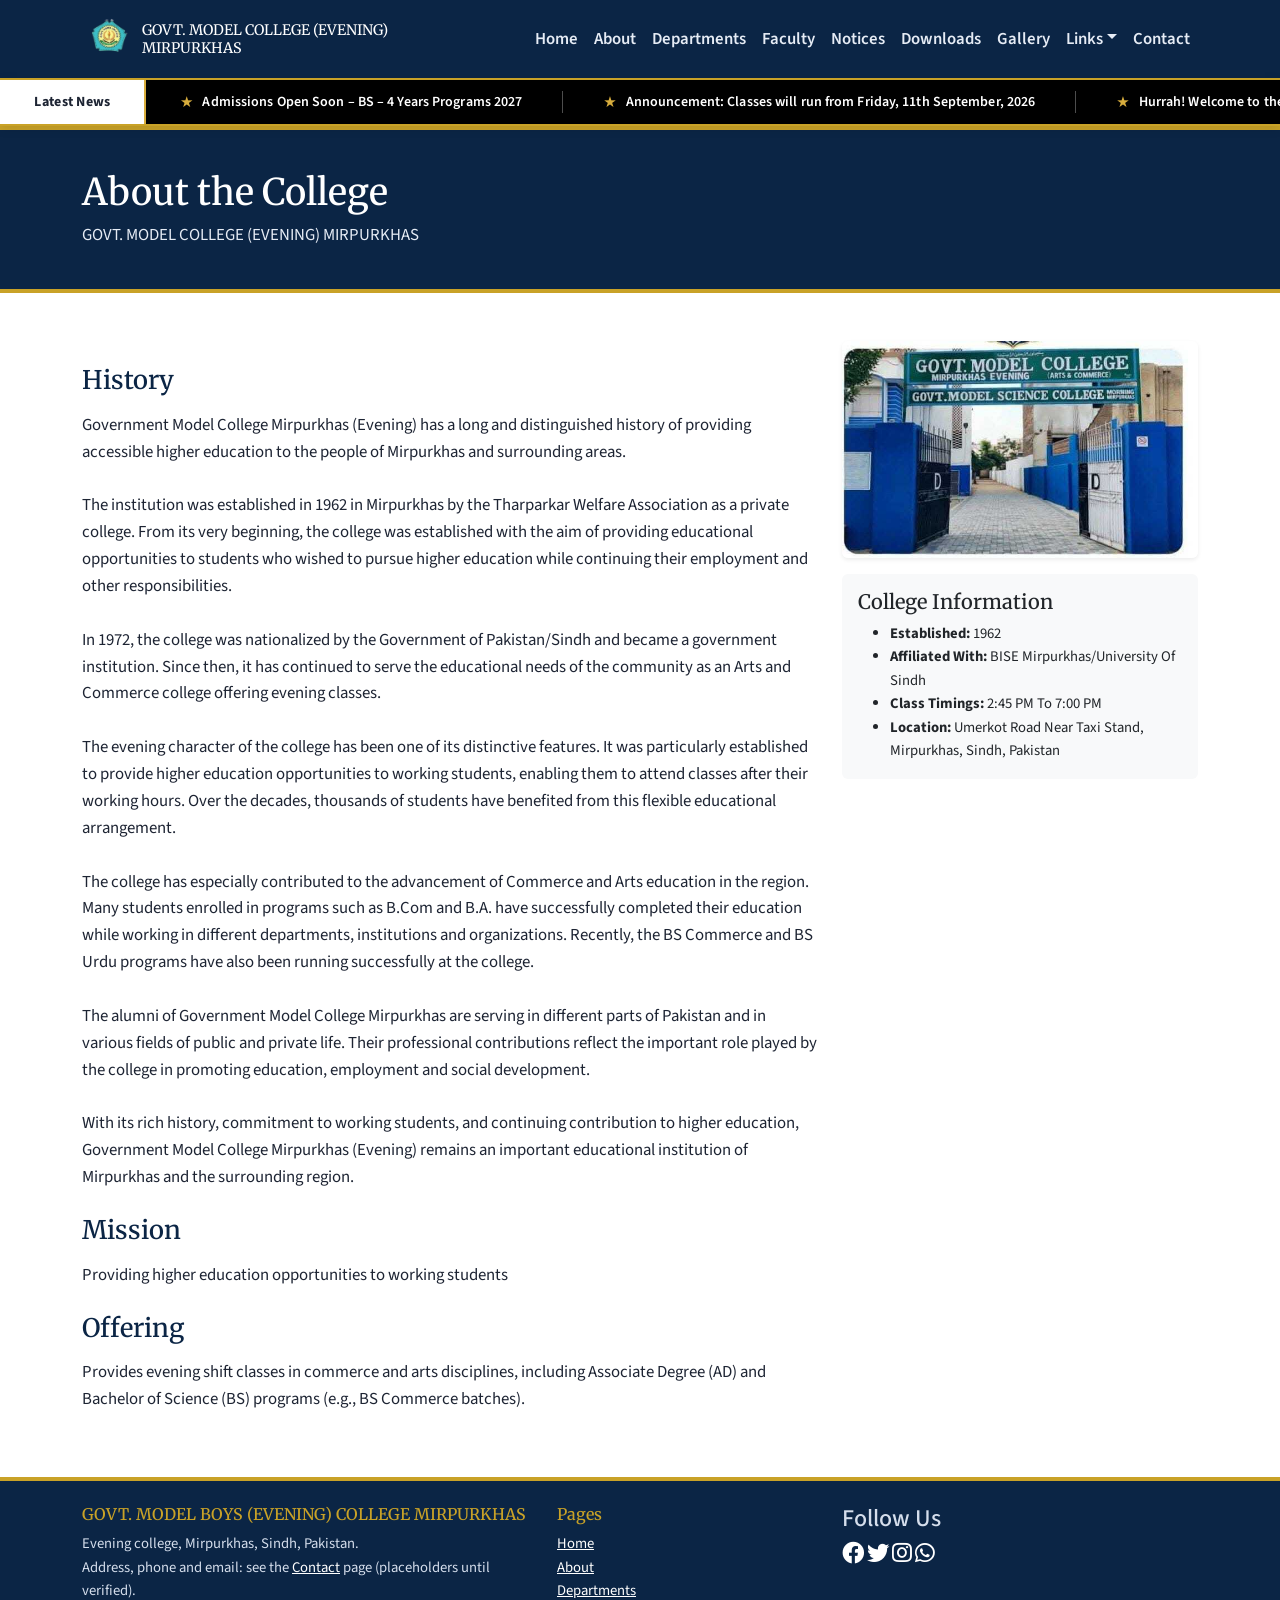
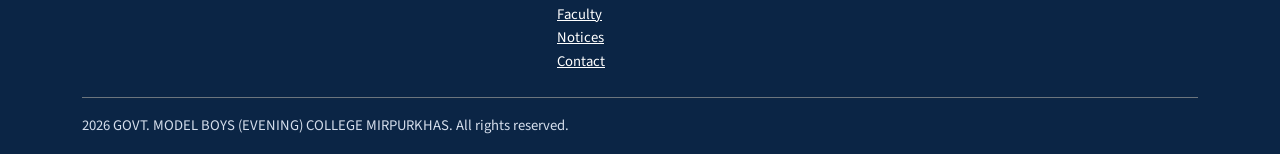
<file: about.html>
<!DOCTYPE html>
<html lang="en">
<head>
<meta charset="utf-8">
<meta name="viewport" content="width=device-width, initial-scale=1">
<title>Home | GOVT. MODEL COLLEGE (EVENING) MIRPURKHAS</title>
<meta name="description" content="Official-style website of Govt. Model Boys (Evening) College Mirpurkhas: about, departments, faculty, notices and contact.">
<meta property="og:title" content="Home | GOVT. MODEL BOYS (EVENING) COLLEGE MIRPURKHAS"><meta property="og:description" content="Official-style website of Govt. Model Boys (Evening) College Mirpurkhas: about, departments, faculty, notices and contact."><meta property="og:type" content="website">
<link rel="icon" type="image/x-icon" href="img/logo.png">
<link rel="stylesheet" href="https://cdnjs.cloudflare.com/ajax/libs/font-awesome/5.15.1/css/all.min.css">
<link href="https://cdn.jsdelivr.net/npm/bootstrap@5.3.3/dist/css/bootstrap.min.css" rel="stylesheet">
<link href="https://cdn.jsdelivr.net/npm/bootstrap-icons@1.11.3/font/bootstrap-icons.min.css" rel="stylesheet">
<link href="https://fonts.googleapis.com/css2?family=Merriweather:wght@700&family=Source+Sans+3:wght@400;600&display=swap" rel="stylesheet">
<link href="css/style.css" rel="stylesheet">
</head>

<body>
    <a class="skip-link" href="#main">Skip to main content</a>

    
<section class="site-nav">
    <nav class="navbar navbar-expand-lg " aria-label="Main navigation">
        <div class="container">
            <a class="navbar-brand d-flex align-items-center gap-2" href="index.html"><img src="img/logo.png" alt="College logo placeholder" width="52" height="52">
                <span class="brand-name">GOVT. MODEL COLLEGE (EVENING) MIRPURKHAS</span>
            </a>
            <button class="navbar-toggler" type="button" data-bs-toggle="collapse" data-bs-target="#menu" aria-controls="menu" aria-expanded="false" aria-label="Toggle navigation">
                <span class="navbar-toggler-icon"></span>
            </button>
            <div class="collapse navbar-collapse" id="menu">
                <ul class="navbar-nav ms-auto">
                    <li class="nav-item"><a class="nav-link" href="index.html">Home</a></li>
                    <li class="nav-item"><a class="nav-link" href="about.html">About</a></li>
                    <li class="nav-item"><a class="nav-link" href="departments.html">Departments</a></li>
                    <li class="nav-item"><a class="nav-link" href="faculty.html">Faculty</a></li>
                    <li class="nav-item"><a class="nav-link" href="notices.html">Notices</a></li>
                    <li class="nav-item dropdown"><a class="nav-link" href="Downloads.html">Downloads</a></li>
                    <li class="nav-item"><a class="nav-link" href="Gallery.html">Gallery</a></li>
                    <li class="nav-item dropdown">
                        <a class="nav-link dropdown-toggle" href="#" id="linksMenu" role="button"
                            data-bs-toggle="dropdown" aria-expanded="false">Links</a>

                        <ul class="dropdown-menu" aria-labelledby="linksMenu">
                            <li><a class="dropdown-item" href="https://usindh.edu.pk/" target="_blank" rel="noopener noreferrer">University Of sindh</a></li>
                            <li><a class="dropdown-item" href="https://bisempk.edu.pk/" target="_blank" rel="noopener noreferrer">BISE Mirpurkhas</a></li>
                            <li><a class="dropdown-item" href="https://ebooks.stbb.edu.pk/" target="_blank" rel="noopener noreferrer">Sindh textbooks Board</a></li>
                        </ul>
                    </li>
                    <li class="nav-item"><a class="nav-link" href="contact.html">Contact</a></li></ul>
            </div>
        </div>
    </nav>
    <div class="giaccs-ticker-bar">
    <!-- LEFT LABEL -->
    <div class="giaccs-ticker-label">
        Latest News
    </div>
    <!-- MOVING AREA -->
    <div class="giaccs-ticker-window">
        <div class="giaccs-ticker-track" id="giaccsTickerTrack">
            <div class="giaccs-ticker-item">
                <span class="giaccs-ticker-star">★</span>
                <a href="#" target="_blank" rel="noopener noreferrer">Admissions Open Soon – BS – 4 Years Programs 2027</a>
            </div>
            <span class="giaccs-ticker-separator"></span>

            <div class="giaccs-ticker-item">
                <span class="giaccs-ticker-star">★</span>
                <a href="#" target="_blank" rel="noopener noreferrer">Announcement: Classes will run from Friday, 11th September, 2026</a>
            </div>

            <span class="giaccs-ticker-separator"></span>
            <div class="giaccs-ticker-item">
                <span class="giaccs-ticker-star">★</span>
                <a href="#" target="_blank" rel="noopener noreferrer">Hurrah! Welcome to the Official Website of Govt Model Arts &amp; Commerce College, Mirpurkhas Sindh</a>
            </div>

            <span class="giaccs-ticker-separator"></span>
            <div class="giaccs-ticker-old-posts">
                <span class="old-star">★</span>
                <a href="#" target="_blank" rel="noopener noreferrer">Missed Old Post..! Please Click Here</a>
            </div>
            </div>
        </div>
    </div>
</section>
    
    <!-- Main Content -->
    <main id="main">

        <!-- Page Hero Section -->
        <section class="page-hero">
            <div class="container">
                <h1>About the College</h1>
                <p class="mb-0">
                    GOVT. MODEL COLLEGE (EVENING) MIRPURKHAS
                </p>
            </div>
        </section>

        <!-- About Section -->
        <section class="section">
            <div class="container">
                <div class="row g-4">

                    <!-- College Information -->
                    <div class="col-lg-8">

                        <!-- Overview -->
                        <!-- <section>
                            <h2>Overview</h2>
                            <p>
                                Govt. Model Boys (Evening) College Mirpurkhas
                                is an educational institution located in
                                Mirpurkhas, Sindh, Pakistan. The college aims
                                to provide students with an environment that
                                supports learning, academic development and
                                personal growth.
                            </p>
                        </section>
 -->
                        <!-- Mission -->
                        <section class="mt-4">
                            <h2>History</h2>
                            <p>
                                Government Model College Mirpurkhas (Evening) has a long and distinguished history of providing accessible higher education to the people of Mirpurkhas and surrounding areas.
<br><br>
The institution was established in 1962 in Mirpurkhas by the Tharparkar Welfare Association as a private college. From its very beginning, the college was established with the aim of providing educational opportunities to students who wished to pursue higher education while continuing their employment and other responsibilities.
<br><br>
In 1972, the college was nationalized by the Government of Pakistan/Sindh and became a government institution. Since then, it has continued to serve the educational needs of the community as an Arts and Commerce college offering evening classes.
<br><br>
The evening character of the college has been one of its distinctive features. It was particularly established to provide higher education opportunities to working students, enabling them to attend classes after their working hours. Over the decades, thousands of students have benefited from this flexible educational arrangement.
<br><br>
The college has especially contributed to the advancement of Commerce and Arts education in the region. Many students enrolled in programs such as B.Com and B.A. have successfully completed their education while working in different departments, institutions and organizations. Recently, the BS Commerce and BS Urdu programs have also been running successfully at the college.
<br><br>
The alumni of Government Model College Mirpurkhas are serving in different parts of Pakistan and in various fields of public and private life. Their professional contributions reflect the important role played by the college in promoting education, employment and social development.
<br><br>
With its rich history, commitment to working students, and continuing contribution to higher education, Government Model College Mirpurkhas (Evening) remains an important educational institution of Mirpurkhas and the surrounding region.

                            </p>
                        </section>

                        <!-- Mission -->
                         <section class="mt-4">
                            <h2>Mission</h2>
                            <p>
                            Providing higher education opportunities to working students
                            </p>
                        </section>

                        <!-- Offering -->
                        <section class="mt-4">
                            <h2>Offering</h2>
                            <p>
                                Provides evening shift classes in commerce and arts disciplines, including Associate Degree (AD) and Bachelor of Science (BS) programs (e.g., BS Commerce batches).
                            </p>
                        </section>

                    </div>

                    <!-- Sidebar -->
                    <div class="col-lg-4">

                        <!-- Campus Image -->
                        <img
                            class="img-fluid rounded shadow-sm mb-3"
                            src="img/home.jpg"
                            alt="College campus"
                            width="640"
                            height="420"
                        >

                        <!-- College Key Facts -->
                        <div class="card border-0 bg-light">
                            <div class="card-body">

                                <h3 class="h5">College Information</h3>

                                <ul class="small mb-0">
                                    <li>
                                        <strong>Established:</strong>
                                        1962
                                    </li>

                                    <li>
                                        <strong>Affiliated With:</strong>
                                        BISE Mirpurkhas/University Of Sindh
                                    </li>

                                    <li>
                                        <strong>Class Timings:</strong>
                                        2:45 PM To 7:00 PM
                                    </li>

                                    <li>
                                        <strong>Location:</strong>
                                        Umerkot Road Near Taxi Stand, Mirpurkhas, Sindh, Pakistan
                                    </li>
                                </ul>

                            </div>
                        </div>

                    </div>
                </div>
            </div>
        </section>

    </main>

<footer class="site-footer">
    <div class="container">
        <div class="row g-4 py-4">
            <div class="col-md-5">
                <h2 class="h6 text-gold">GOVT. MODEL BOYS (EVENING) COLLEGE MIRPURKHAS</h2>
                <p class="small mb-0">Evening college, Mirpurkhas, Sindh, Pakistan.<br>Address, phone and email: see the <a href="contact.html">Contact</a> page (placeholders until verified).</p>
            </div>


<div class="col-6 col-md-3">
    <h2 class="h6 text-gold">Pages</h2>
    <ul class="list-unstyled small mb-0">
        <li><a href="index.html">Home</a></li>
        <li><a href="about.html">About</a></li>
        <li><a href="departments.html">Departments</a></li>
    <li><a href="faculty.html">Faculty</a></li>
    <li><a href="notices.html">Notices</a></li><li><a href="contact.html">Contact</a></li>

    </ul>
</div>

<div class="col-6 col-md-4">
    <div class="col-md-4 col-sm-12" id="social">
                <h4>Follow Us</h4>
                <a href="https://www.facebook.com/"><i class="fab fa-facebook fa-lg"></i></a>
                <a href="https://www.twitter.com/"><i class="fab fa-twitter fa-lg"></i></a>
                <a href="https://www.instagram.com/"><i class="fab fa-instagram fa-lg"></i></a>
                <a href="https://www.whatsapp.com/"><i class="fab fa-whatsapp fa-lg"></i></a>
            </div>
    </div>
</div>

<div class="border-top border-secondary py-3 small">
    <span id="year">2026</span> GOVT. MODEL BOYS (EVENING) COLLEGE MIRPURKHAS. All rights reserved.
</div>
</div>
</footer>

    <!-- Bootstrap JavaScript -->
    <script src="https://cdn.jsdelivr.net/npm/bootstrap@5.3.3/dist/js/bootstrap.bundle.min.js"></script>

    <!-- Custom JavaScript -->
    <script src="js/script.js"></script>

</body>
</html>
</file>
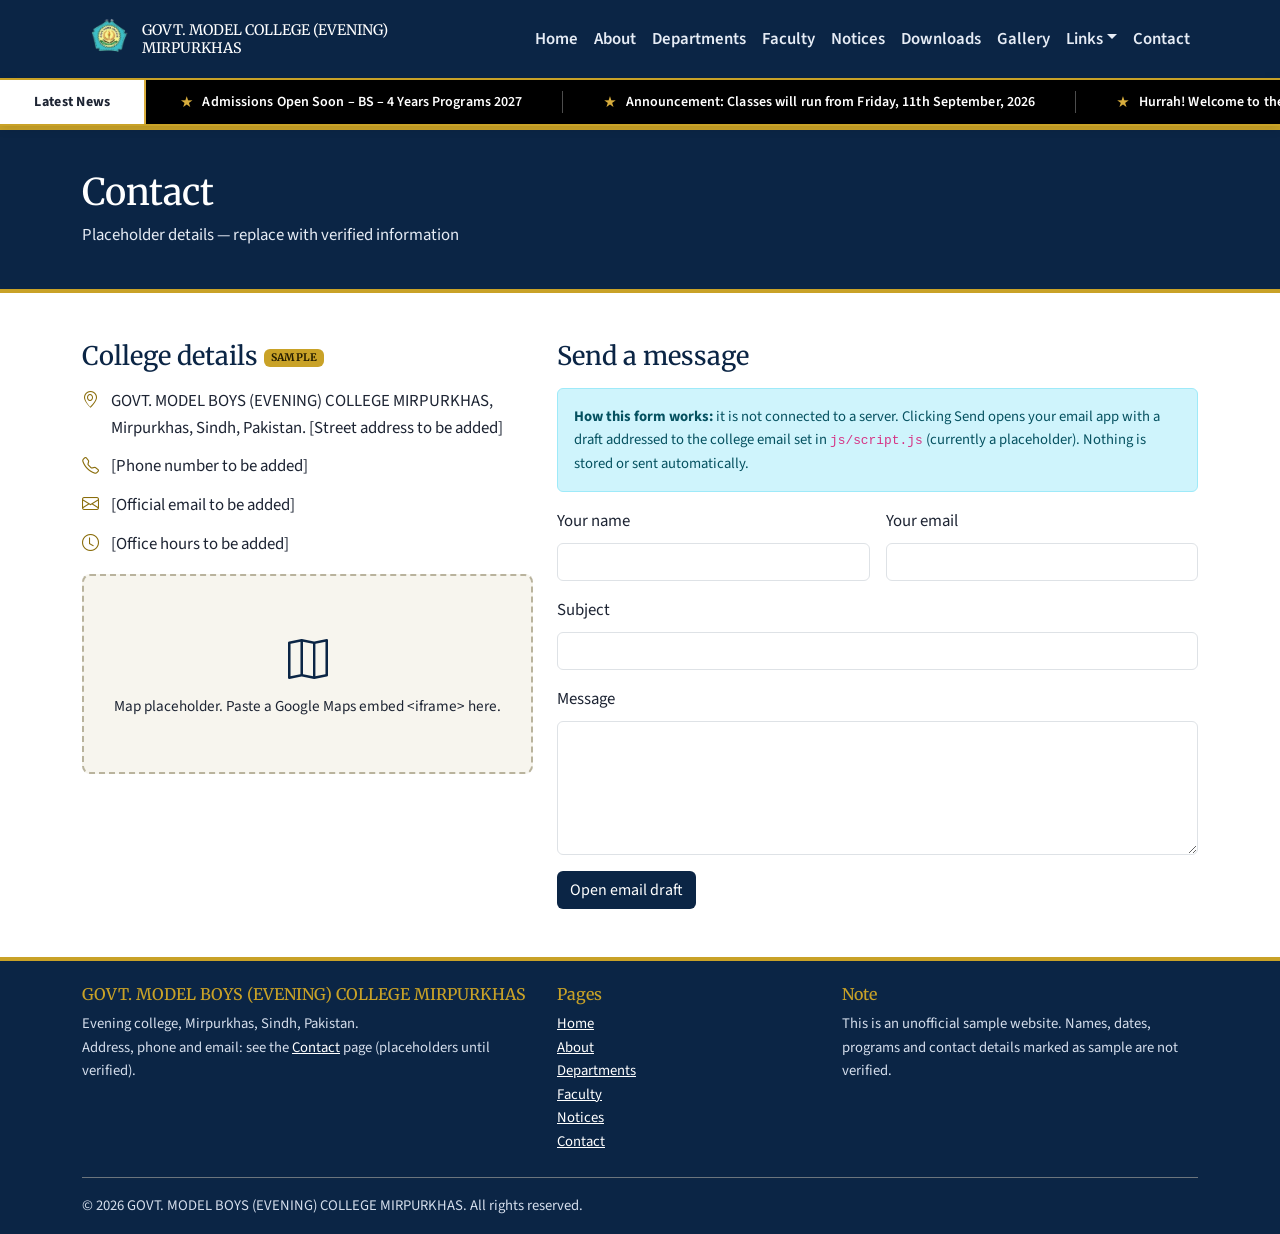
<file: contact.html>
<!DOCTYPE html>
<html lang="en">
<head>
<meta charset="utf-8">
<meta name="viewport" content="width=device-width, initial-scale=1">
<title>Home | GOVT. MODEL COLLEGE (EVENING) MIRPURKHAS</title>
<meta name="description" content="Official-style website of Govt. Model Boys (Evening) College Mirpurkhas: about, departments, faculty, notices and contact.">
<meta property="og:title" content="Home | GOVT. MODEL BOYS (EVENING) COLLEGE MIRPURKHAS"><meta property="og:description" content="Official-style website of Govt. Model Boys (Evening) College Mirpurkhas: about, departments, faculty, notices and contact."><meta property="og:type" content="website">
<link rel="icon" type="image/x-icon" href="img/logo.png">
<link rel="stylesheet" href="https://cdnjs.cloudflare.com/ajax/libs/font-awesome/5.15.1/css/all.min.css">
<link href="https://cdn.jsdelivr.net/npm/bootstrap@5.3.3/dist/css/bootstrap.min.css" rel="stylesheet">
<link href="https://cdn.jsdelivr.net/npm/bootstrap-icons@1.11.3/font/bootstrap-icons.min.css" rel="stylesheet">
<link href="https://fonts.googleapis.com/css2?family=Merriweather:wght@700&family=Source+Sans+3:wght@400;600&display=swap" rel="stylesheet">
<link href="css/style.css" rel="stylesheet">
</head>

<body>
	<a class="skip-link" href="#main">Skip to main content</a>

	
<section class="site-nav">
	<nav class="navbar navbar-expand-lg " aria-label="Main navigation">
		<div class="container">
			<a class="navbar-brand d-flex align-items-center gap-2" href="index.html"><img src="img/logo.png" alt="College logo placeholder" width="52" height="52">
				<span class="brand-name">GOVT. MODEL COLLEGE (EVENING) MIRPURKHAS</span>
			</a>
			<button class="navbar-toggler" type="button" data-bs-toggle="collapse" data-bs-target="#menu" aria-controls="menu" aria-expanded="false" aria-label="Toggle navigation">
				<span class="navbar-toggler-icon"></span>
			</button>
			<div class="collapse navbar-collapse" id="menu">
				<ul class="navbar-nav ms-auto">
					<li class="nav-item"><a class="nav-link" href="index.html">Home</a></li>
					<li class="nav-item"><a class="nav-link" href="about.html">About</a></li>
					<li class="nav-item"><a class="nav-link" href="departments.html">Departments</a></li>
					<li class="nav-item"><a class="nav-link" href="faculty.html">Faculty</a></li>
					<li class="nav-item"><a class="nav-link" href="notices.html">Notices</a></li>
					<li class="nav-item dropdown"><a class="nav-link" href="Downloads.html">Downloads</a></li>
					<li class="nav-item"><a class="nav-link" href="Gallery.html">Gallery</a></li>
                    <li class="nav-item dropdown">
                        <a class="nav-link dropdown-toggle" href="#" id="linksMenu" role="button"
                            data-bs-toggle="dropdown" aria-expanded="false">Links</a>

                        <ul class="dropdown-menu" aria-labelledby="linksMenu">
                            <li><a class="dropdown-item" href="https://usindh.edu.pk/" target="_blank" rel="noopener noreferrer">University Of sindh</a></li>
                            <li><a class="dropdown-item" href="https://bisempk.edu.pk/" target="_blank" rel="noopener noreferrer">BISE Mirpurkhas</a></li>
                            <li><a class="dropdown-item" href="https://ebooks.stbb.edu.pk/" target="_blank" rel="noopener noreferrer">Sindh textbooks Board</a></li>
                        </ul>
                    </li>
					<li class="nav-item"><a class="nav-link" href="contact.html">Contact</a></li></ul>
			</div>
		</div>
	</nav>
	<div class="giaccs-ticker-bar">
    <!-- LEFT LABEL -->
    <div class="giaccs-ticker-label">
        Latest News
    </div>
    <!-- MOVING AREA -->
    <div class="giaccs-ticker-window">
        <div class="giaccs-ticker-track" id="giaccsTickerTrack">
        	<div class="giaccs-ticker-item">
        		<span class="giaccs-ticker-star">★</span>
        		<a href="#" target="_blank" rel="noopener noreferrer">Admissions Open Soon – BS – 4 Years Programs 2027</a>
        	</div>
        	<span class="giaccs-ticker-separator"></span>

        	<div class="giaccs-ticker-item">
        		<span class="giaccs-ticker-star">★</span>
        		<a href="#" target="_blank" rel="noopener noreferrer">Announcement: Classes will run from Friday, 11th September, 2026</a>
        	</div>

        	<span class="giaccs-ticker-separator"></span>
        	<div class="giaccs-ticker-item">
        		<span class="giaccs-ticker-star">★</span>
        		<a href="#" target="_blank" rel="noopener noreferrer">Hurrah! Welcome to the Official Website of Govt Model Arts &amp; Commerce College, Mirpurkhas Sindh</a>
        	</div>

        	<span class="giaccs-ticker-separator"></span>
        	<div class="giaccs-ticker-old-posts">
        		<span class="old-star">★</span>
        		<a href="#" target="_blank" rel="noopener noreferrer">Missed Old Post..! Please Click Here</a>
        	</div>
        	</div>
        </div>
	</div>
</section>
<main id="main">
<section class="page-hero"><div class="container"><h1>Contact</h1><p class="mb-0">Placeholder details &mdash; replace with verified information</p></div></section><section class="section"><div class="container"><div class="row g-4">
<div class="col-lg-5"><h2>College details <span class="badge badge-sample">SAMPLE</span></h2><ul class="list-unstyled contact-list">
<li><i class="bi bi-geo-alt"></i> GOVT. MODEL BOYS (EVENING) COLLEGE MIRPURKHAS, Mirpurkhas, Sindh, Pakistan. [Street address to be added]</li>
<li><i class="bi bi-telephone"></i> [Phone number to be added]</li>
<li><i class="bi bi-envelope"></i> [Official email to be added]</li>
<li><i class="bi bi-clock"></i> [Office hours to be added]</li></ul>
<div class="map-box" role="img" aria-label="Map placeholder"><i class="bi bi-map"></i><p class="mb-0">Map placeholder. Paste a Google Maps embed &lt;iframe&gt; here.</p></div></div>
<div class="col-lg-7"><h2>Send a message</h2>
<div class="alert alert-info small"><strong>How this form works:</strong> it is not connected to a server. Clicking Send opens your email app with a draft addressed to the college email set in <code>js/script.js</code> (currently a placeholder). Nothing is stored or sent automatically.</div>
<form id="contact-form" novalidate><div class="row g-3">
<div class="col-md-6"><label class="form-label" for="c-name">Your name</label><input class="form-control" id="c-name" required minlength="2"><div class="invalid-feedback">Enter your name (at least 2 characters).</div></div>
<div class="col-md-6"><label class="form-label" for="c-email">Your email</label><input type="email" class="form-control" id="c-email" required><div class="invalid-feedback">Enter a valid email address.</div></div>
<div class="col-12"><label class="form-label" for="c-subject">Subject</label><input class="form-control" id="c-subject" required><div class="invalid-feedback">Enter a subject.</div></div>
<div class="col-12"><label class="form-label" for="c-message">Message</label><textarea class="form-control" id="c-message" rows="5" required minlength="10"></textarea><div class="invalid-feedback">Enter a message (at least 10 characters).</div></div>
<div class="col-12"><button class="btn btn-navy" type="submit">Open email draft</button> <span id="form-status" class="ms-2 small" role="status"></span></div></div></form></div></div></div></section>
</main>
<footer class="site-footer"><div class="container"><div class="row g-4 py-4">
<div class="col-md-5"><h2 class="h6 text-gold">GOVT. MODEL BOYS (EVENING) COLLEGE MIRPURKHAS</h2><p class="small mb-0">Evening college, Mirpurkhas, Sindh, Pakistan.<br>Address, phone and email: see the <a href="contact.html">Contact</a> page (placeholders until verified).</p></div>
<div class="col-6 col-md-3"><h2 class="h6 text-gold">Pages</h2><ul class="list-unstyled small mb-0"><li><a href="index.html">Home</a></li><li><a href="about.html">About</a></li><li><a href="departments.html">Departments</a></li><li><a href="faculty.html">Faculty</a></li><li><a href="notices.html">Notices</a></li><li><a href="contact.html">Contact</a></li></ul></div>
<div class="col-6 col-md-4"><h2 class="h6 text-gold">Note</h2><p class="small mb-0">This is an unofficial sample website. Names, dates, programs and contact details marked as sample are not verified.</p></div></div>
<div class="border-top border-secondary py-3 small">&copy; <span id="year">2026</span> GOVT. MODEL BOYS (EVENING) COLLEGE MIRPURKHAS. All rights reserved.</div></div></footer>
<script src="https://cdn.jsdelivr.net/npm/bootstrap@5.3.3/dist/js/bootstrap.bundle.min.js"></script>
<script src="js/script.js"></script>
</body></html>
</file>
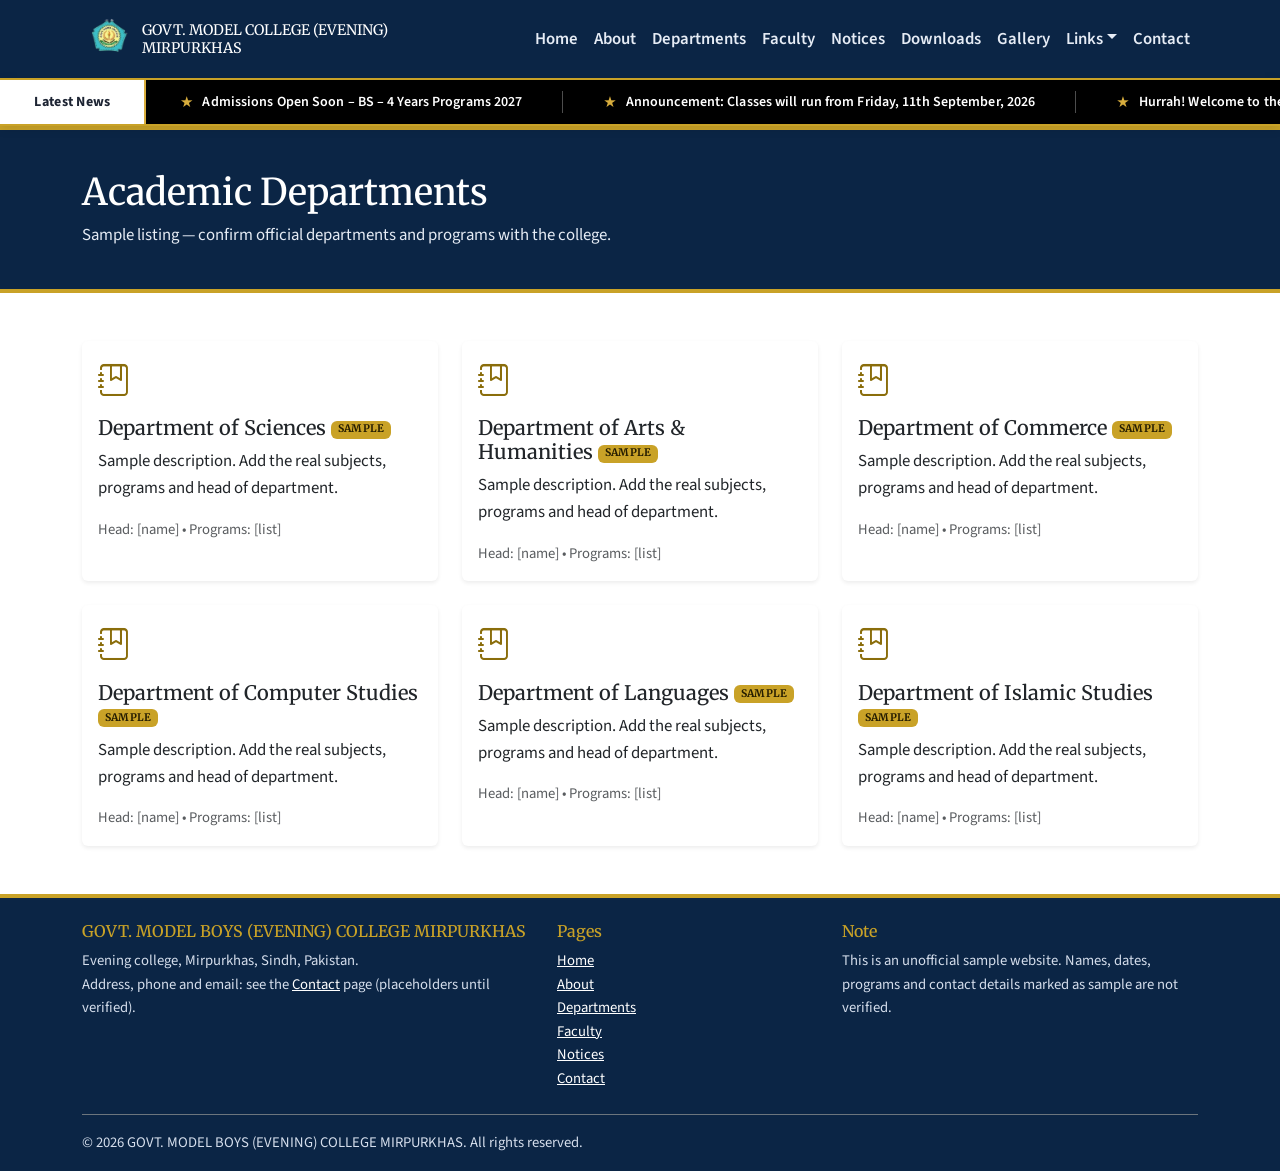
<file: departments.html>
<!DOCTYPE html>
<html lang="en">
<head>
	<meta charset="utf-8">
	<meta name="viewport" content="width=device-width, initial-scale=1">
	<title>Home | GOVT. MODEL COLLEGE (EVENING) MIRPURKHAS</title>
	<meta name="description" content="Official-style website of Govt. Model Boys (Evening) College Mirpurkhas: about, departments, faculty, notices and contact.">
	<meta property="og:title" content="Home | GOVT. MODEL BOYS (EVENING) COLLEGE MIRPURKHAS">
	<meta property="og:description" content="Official-style website of Govt. Model Boys (Evening) College Mirpurkhas: about, departments, faculty, notices and contact.">
	<meta property="og:type" content="website">
	<link rel="icon" type="image/x-icon" href="img/logo.png">
	<link rel="stylesheet" href="https://cdnjs.cloudflare.com/ajax/libs/font-awesome/5.15.1/css/all.min.css">
	<link href="https://cdn.jsdelivr.net/npm/bootstrap@5.3.3/dist/css/bootstrap.min.css" rel="stylesheet">
	<link href="https://cdn.jsdelivr.net/npm/bootstrap-icons@1.11.3/font/bootstrap-icons.min.css" rel="stylesheet">
	<link href="https://fonts.googleapis.com/css2?family=Merriweather:wght@700&amp;family=Source+Sans+3:wght@400;600&amp;display=swap" rel="stylesheet">
	<link href="css/style.css" rel="stylesheet">
</head>

<body>
	<a class="skip-link" href="#main">Skip to main content</a>

<section class="site-nav">
	<nav class="navbar navbar-expand-lg " aria-label="Main navigation">
		<div class="container">
			<a class="navbar-brand d-flex align-items-center gap-2" href="index.html"><img src="img/logo.png" alt="College logo placeholder" width="52" height="52">
				<span class="brand-name">GOVT. MODEL COLLEGE (EVENING) MIRPURKHAS</span>
			</a>
			<button class="navbar-toggler" type="button" data-bs-toggle="collapse" data-bs-target="#menu" aria-controls="menu" aria-expanded="false" aria-label="Toggle navigation">
				<span class="navbar-toggler-icon"></span>
			</button>
			<div class="collapse navbar-collapse" id="menu">
				<ul class="navbar-nav ms-auto">
					<li class="nav-item"><a class="nav-link" href="index.html">Home</a></li>
					<li class="nav-item"><a class="nav-link" href="about.html">About</a></li>
					<li class="nav-item"><a class="nav-link" href="departments.html">Departments</a></li>
					<li class="nav-item"><a class="nav-link" href="faculty.html">Faculty</a></li>
					<li class="nav-item"><a class="nav-link" href="notices.html">Notices</a></li>
					<li class="nav-item dropdown"><a class="nav-link" href="Downloads.html">Downloads</a></li>
					<li class="nav-item"><a class="nav-link" href="Gallery.html">Gallery</a></li>
                    <li class="nav-item dropdown">
                        <a class="nav-link dropdown-toggle" href="#" id="linksMenu" role="button"
                            data-bs-toggle="dropdown" aria-expanded="false">Links</a>

                        <ul class="dropdown-menu" aria-labelledby="linksMenu">
                            <li><a class="dropdown-item" href="https://usindh.edu.pk/" target="_blank" rel="noopener noreferrer">University Of sindh</a></li>
                            <li><a class="dropdown-item" href="https://bisempk.edu.pk/" target="_blank" rel="noopener noreferrer">BISE Mirpurkhas</a></li>
                            <li><a class="dropdown-item" href="https://ebooks.stbb.edu.pk/" target="_blank" rel="noopener noreferrer">Sindh textbooks Board</a></li>
                        </ul>
                    </li>
					<li class="nav-item"><a class="nav-link" href="contact.html">Contact</a></li></ul>
			</div>
		</div>
	</nav>
	<div class="giaccs-ticker-bar">
    <!-- LEFT LABEL -->
    <div class="giaccs-ticker-label">
        Latest News
    </div>
    <!-- MOVING AREA -->
    <div class="giaccs-ticker-window">
        <div class="giaccs-ticker-track" id="giaccsTickerTrack">
        	<div class="giaccs-ticker-item">
        		<span class="giaccs-ticker-star">★</span>
        		<a href="#" target="_blank" rel="noopener noreferrer">Admissions Open Soon – BS – 4 Years Programs 2027</a>
        	</div>
        	<span class="giaccs-ticker-separator"></span>

        	<div class="giaccs-ticker-item">
        		<span class="giaccs-ticker-star">★</span>
        		<a href="#" target="_blank" rel="noopener noreferrer">Announcement: Classes will run from Friday, 11th September, 2026</a>
        	</div>

        	<span class="giaccs-ticker-separator"></span>
        	<div class="giaccs-ticker-item">
        		<span class="giaccs-ticker-star">★</span>
        		<a href="#" target="_blank" rel="noopener noreferrer">Hurrah! Welcome to the Official Website of Govt Model Arts &amp; Commerce College, Mirpurkhas Sindh</a>
        	</div>

        	<span class="giaccs-ticker-separator"></span>
        	<div class="giaccs-ticker-old-posts">
        		<span class="old-star">★</span>
        		<a href="#" target="_blank" rel="noopener noreferrer">Missed Old Post..! Please Click Here</a>
        	</div>
        	</div>
        </div>
	</div>
</section>
		<main id="main">
			<section class="page-hero">
				<div class="container">
					<h1>Academic Departments</h1>
					<p class="mb-0">Sample listing &mdash; confirm official departments and programs with the college.</p>
				</div>
			</section>
			<section class="section">
				<div class="container">
					<div class="row g-4">
						<div class="col-md-6 col-lg-4">
							<div class="card h-100 border-0 shadow-sm">
								<div class="card-body">
									<i class="bi bi-journal-bookmark fs-2 text-gold-d"></i>
									<h2 class="h5 mt-2">Department of Sciences <span class="badge badge-sample">SAMPLE</span></h2>
									<p>Sample description. Add the real subjects, programs and head of department.</p>
									<p class="small text-muted mb-0">Head: [name] &bull; Programs: [list]</p>
								</div>
							</div>
						</div>
						<div class="col-md-6 col-lg-4">
							<div class="card h-100 border-0 shadow-sm">
								<div class="card-body">
									<i class="bi bi-journal-bookmark fs-2 text-gold-d"></i>
									<h2 class="h5 mt-2">Department of Arts &amp; Humanities <span class="badge badge-sample">SAMPLE</span></h2>
									<p>Sample description. Add the real subjects, programs and head of department.</p>
									<p class="small text-muted mb-0">Head: [name] &bull; Programs: [list]</p>
								</div>
							</div>
						</div>
						<div class="col-md-6 col-lg-4">
							<div class="card h-100 border-0 shadow-sm">
								<div class="card-body">
									<i class="bi bi-journal-bookmark fs-2 text-gold-d"></i>
									<h2 class="h5 mt-2">Department of Commerce <span class="badge badge-sample">SAMPLE</span></h2>
									<p>Sample description. Add the real subjects, programs and head of department.</p>
									<p class="small text-muted mb-0">Head: [name] &bull; Programs: [list]</p>
								</div>
							</div>
						</div>
						<div class="col-md-6 col-lg-4">
							<div class="card h-100 border-0 shadow-sm">
								<div class="card-body">
									<i class="bi bi-journal-bookmark fs-2 text-gold-d"></i>
									<h2 class="h5 mt-2">Department of Computer Studies <span class="badge badge-sample">SAMPLE</span></h2>
									<p>Sample description. Add the real subjects, programs and head of department.</p>
									<p class="small text-muted mb-0">Head: [name] &bull; Programs: [list]</p>
								</div>
							</div>
						</div>
						<div class="col-md-6 col-lg-4">
							<div class="card h-100 border-0 shadow-sm">
								<div class="card-body">
									<i class="bi bi-journal-bookmark fs-2 text-gold-d"></i>
									<h2 class="h5 mt-2">Department of Languages <span class="badge badge-sample">SAMPLE</span></h2>
									<p>Sample description. Add the real subjects, programs and head of department.</p>
									<p class="small text-muted mb-0">Head: [name] &bull; Programs: [list]</p>
								</div>
							</div>
						</div>
						<div class="col-md-6 col-lg-4">
							<div class="card h-100 border-0 shadow-sm">
								<div class="card-body">
									<i class="bi bi-journal-bookmark fs-2 text-gold-d"></i>
									<h2 class="h5 mt-2">Department of Islamic Studies <span class="badge badge-sample">SAMPLE</span></h2>
									<p>Sample description. Add the real subjects, programs and head of department.</p>
									<p class="small text-muted mb-0">Head: [name] &bull; Programs: [list]</p>
								</div>
							</div>
						</div>
					</div>
				</div>
			</section>
		</main>
	</section>

	<footer class="site-footer">
		<div class="container">
			<div class="row g-4 py-4">
				<div class="col-md-5">
					<h2 class="h6 text-gold">GOVT. MODEL BOYS (EVENING) COLLEGE MIRPURKHAS</h2>
					<p class="small mb-0">
						Evening college, Mirpurkhas, Sindh, Pakistan.<br>
						Address, phone and email: see the <a href="contact.html">Contact</a> page (placeholders until verified).
					</p>
				</div>
				<div class="col-6 col-md-3">
					<h2 class="h6 text-gold">Pages</h2>
					<ul class="list-unstyled small mb-0">
						<li><a href="index.html">Home</a></li>
						<li><a href="about.html">About</a></li>
						<li><a href="departments.html">Departments</a></li>
						<li><a href="faculty.html">Faculty</a></li>
						<li><a href="notices.html">Notices</a></li>
						<li><a href="contact.html">Contact</a></li>
					</ul>
				</div>
				<div class="col-6 col-md-4">
					<h2 class="h6 text-gold">Note</h2>
					<p class="small mb-0">This is an unofficial sample website. Names, dates, programs and contact details marked as sample are not verified.</p>
				</div>
			</div>
			<div class="border-top border-secondary py-3 small">
				&copy; <span id="year">2026</span> GOVT. MODEL BOYS (EVENING) COLLEGE MIRPURKHAS. All rights reserved.
			</div>
		</div>
	</footer>

	<script src="https://cdn.jsdelivr.net/npm/bootstrap@5.3.3/dist/js/bootstrap.bundle.min.js"></script>
	<script src="js/script.js"></script>
</body>
</html>
</file>
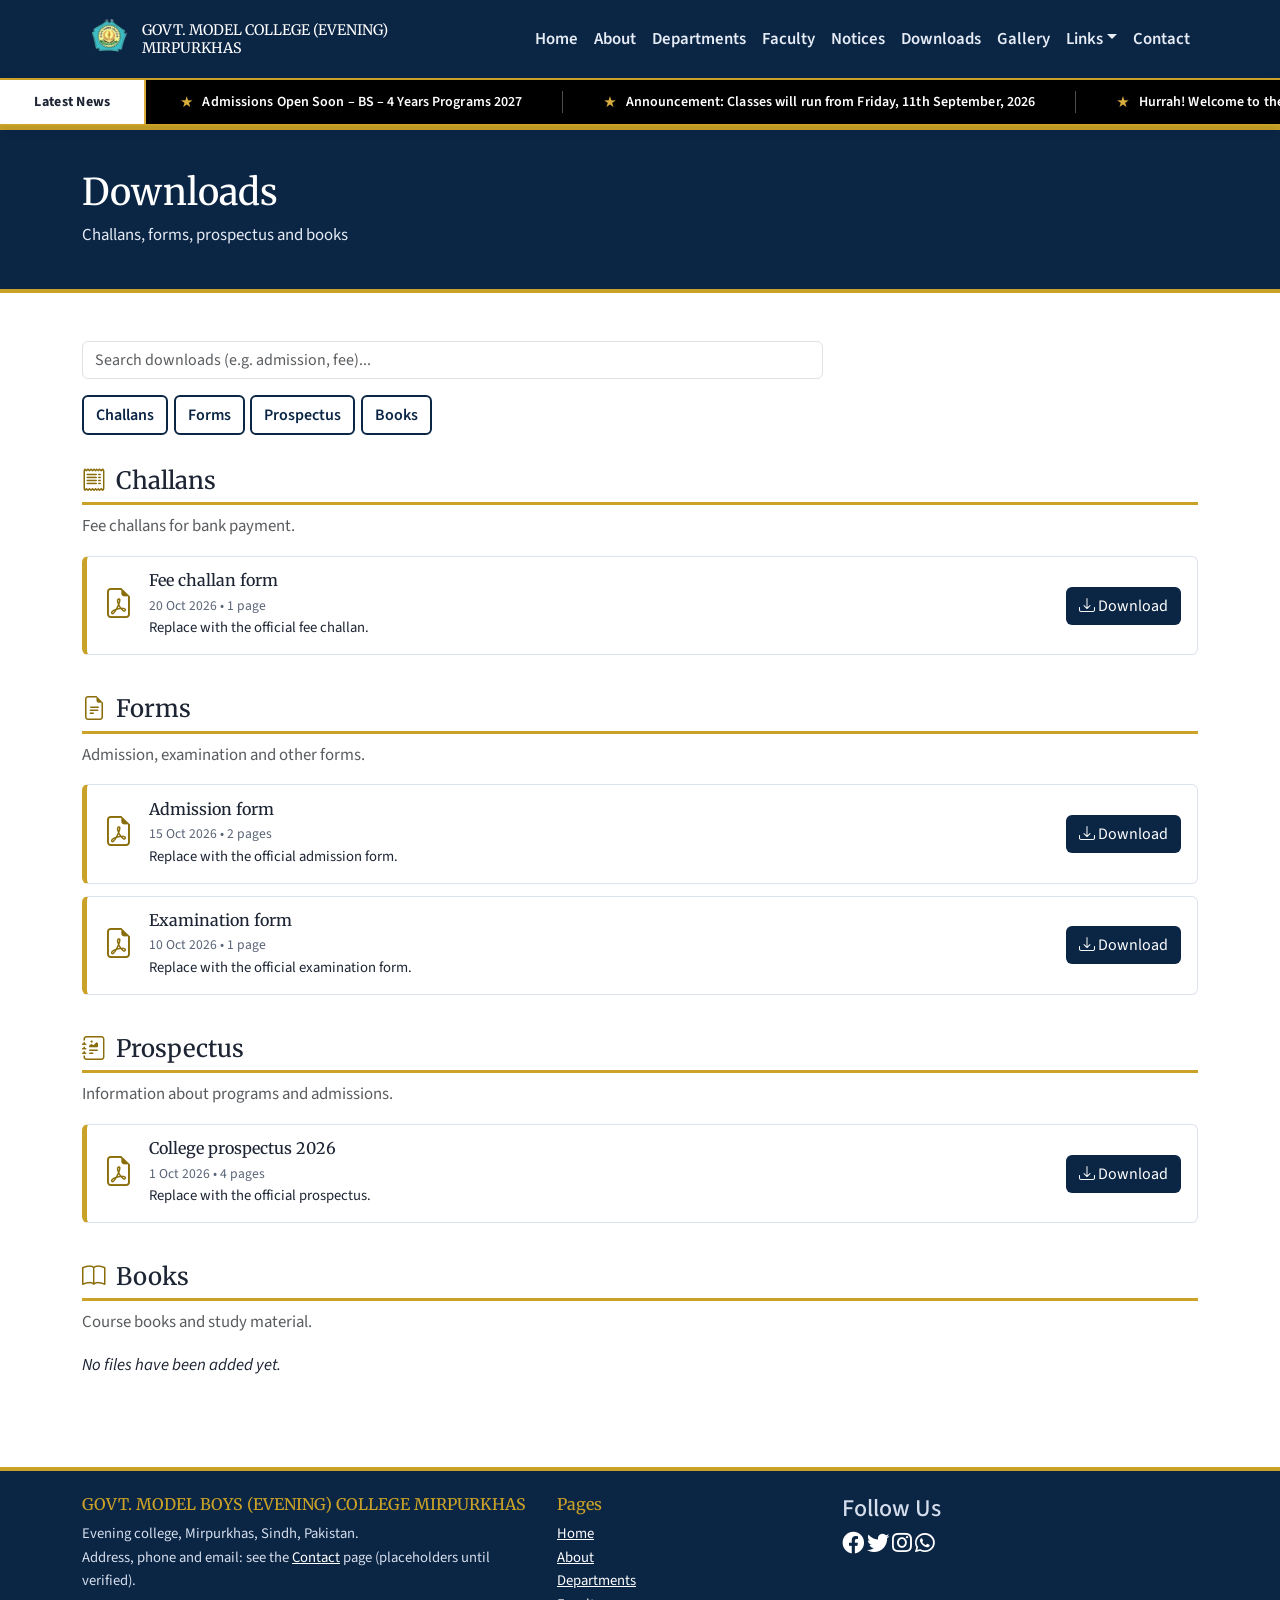
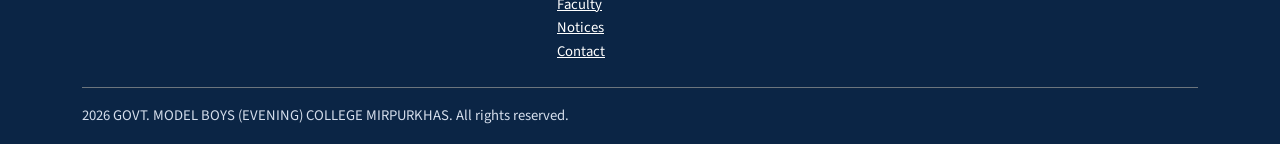
<file: Downloads.html>
<!DOCTYPE html>
<html lang="en">
<head>
<meta charset="utf-8">
<meta name="viewport" content="width=device-width, initial-scale=1">
<title>Downloads | GOVT. MODEL COLLEGE (EVENING) MIRPURKHAS</title>
<meta name="description" content="Download challans, admission forms, the prospectus and books for Govt. Model College (Evening) Mirpurkhas.">
<meta property="og:title" content="Downloads | GOVT. MODEL COLLEGE (EVENING) MIRPURKHAS"><meta property="og:description" content="Challans, forms, prospectus and books."><meta property="og:type" content="website">
<link rel="icon" type="image/x-icon" href="img/logo.png">
<link rel="stylesheet" href="https://cdnjs.cloudflare.com/ajax/libs/font-awesome/5.15.1/css/all.min.css">
<link href="https://cdn.jsdelivr.net/npm/bootstrap@5.3.3/dist/css/bootstrap.min.css" rel="stylesheet">
<link href="https://cdn.jsdelivr.net/npm/bootstrap-icons@1.11.3/font/bootstrap-icons.min.css" rel="stylesheet">
<link href="https://fonts.googleapis.com/css2?family=Merriweather:wght@700&family=Source+Sans+3:wght@400;600&display=swap" rel="stylesheet">
<link href="css/style.css" rel="stylesheet">

</head>

<body>
	<a class="skip-link" href="#main">Skip to main content</a>

<section class="site-nav">
	<nav class="navbar navbar-expand-lg " aria-label="Main navigation">
		<div class="container">
			<a class="navbar-brand d-flex align-items-center gap-2" href="index.html"><img src="img/logo.png" alt="College logo placeholder" width="52" height="52">
				<span class="brand-name">GOVT. MODEL COLLEGE (EVENING) MIRPURKHAS</span>
			</a>
			<button class="navbar-toggler" type="button" data-bs-toggle="collapse" data-bs-target="#menu" aria-controls="menu" aria-expanded="false" aria-label="Toggle navigation">
				<span class="navbar-toggler-icon"></span>
			</button>
			<div class="collapse navbar-collapse" id="menu">
				<ul class="navbar-nav ms-auto">
					<li class="nav-item"><a class="nav-link" href="index.html">Home</a></li>
					<li class="nav-item"><a class="nav-link" href="about.html">About</a></li>
					<li class="nav-item"><a class="nav-link" href="departments.html">Departments</a></li>
					<li class="nav-item"><a class="nav-link" href="faculty.html">Faculty</a></li>
					<li class="nav-item"><a class="nav-link" href="notices.html">Notices</a></li>
					<li class="nav-item dropdown"><a class="nav-link" href="Downloads.html">Downloads</a></li>
					<li class="nav-item"><a class="nav-link" href="Gallery.html">Gallery</a></li>
                    <li class="nav-item dropdown">
                        <a class="nav-link dropdown-toggle" href="#" id="linksMenu" role="button"
                            data-bs-toggle="dropdown" aria-expanded="false">Links</a>

                        <ul class="dropdown-menu" aria-labelledby="linksMenu">
                            <li><a class="dropdown-item" href="https://usindh.edu.pk/" target="_blank" rel="noopener noreferrer">University Of sindh</a></li>
                            <li><a class="dropdown-item" href="https://bisempk.edu.pk/" target="_blank" rel="noopener noreferrer">BISE Mirpurkhas</a></li>
                            <li><a class="dropdown-item" href="https://ebooks.stbb.edu.pk/" target="_blank" rel="noopener noreferrer">Sindh textbooks Board</a></li>
                        </ul>
                    </li>
					<li class="nav-item"><a class="nav-link" href="contact.html">Contact</a></li></ul>
			</div>
		</div>
	</nav>
	<div class="giaccs-ticker-bar">
    <!-- LEFT LABEL -->
    <div class="giaccs-ticker-label">
        Latest News
    </div>
    <!-- MOVING AREA -->
    <div class="giaccs-ticker-window">
        <div class="giaccs-ticker-track" id="giaccsTickerTrack">
        	<div class="giaccs-ticker-item">
        		<span class="giaccs-ticker-star">★</span>
        		<a href="#" target="_blank" rel="noopener noreferrer">Admissions Open Soon – BS – 4 Years Programs 2027</a>
        	</div>
        	<span class="giaccs-ticker-separator"></span>

        	<div class="giaccs-ticker-item">
        		<span class="giaccs-ticker-star">★</span>
        		<a href="#" target="_blank" rel="noopener noreferrer">Announcement: Classes will run from Friday, 11th September, 2026</a>
        	</div>

        	<span class="giaccs-ticker-separator"></span>
        	<div class="giaccs-ticker-item">
        		<span class="giaccs-ticker-star">★</span>
        		<a href="#" target="_blank" rel="noopener noreferrer">Hurrah! Welcome to the Official Website of Govt Model Arts &amp; Commerce College, Mirpurkhas Sindh</a>
        	</div>

        	<span class="giaccs-ticker-separator"></span>
        	<div class="giaccs-ticker-old-posts">
        		<span class="old-star">★</span>
        		<a href="#" target="_blank" rel="noopener noreferrer">Missed Old Post..! Please Click Here</a>
        	</div>
        	</div>
        </div>
	</div>
</section>

<main id="main">
<section class="page-hero"><div class="container"><h1>Downloads</h1><p class="mb-0">Challans, forms, prospectus and books</p></div></section>
<section class="section"><div class="container">
<div class="row g-2 mb-3"><div class="col-md-8"><label class="visually-hidden" for="dl-search">Search downloads</label>
<input id="dl-search" type="search" class="form-control" placeholder="Search downloads (e.g. admission, fee)..."></div></div>
<div class="dl-nav mb-4" aria-label="Jump to section"><a class="btn" href="#challans">Challans</a><a class="btn" href="#forms">Forms</a><a class="btn" href="#prospectus">Prospectus</a><a class="btn" href="#books">Books</a></div>
<div id="dl-sections"></div>
</div></section>
<script>


// ---- EDIT HERE: replace with real files ----
// file: path inside the downloads/ folder (leave "" if not uploaded yet)
// cat must be one of: challans, forms, prospectus, books
const FILES = [
  { cat: "challans",   title: "Fee challan form",         file: "downloads/sample-challan.pdf",    date: "2026-10-20", size: "1 page",   desc: "Replace with the official fee challan." },
  { cat: "forms",      title: "Admission form",           file: "downloads/sample-admission.pdf",  date: "2026-10-15", size: "2 pages",  desc: "Replace with the official admission form." },
  { cat: "forms",      title: "Examination form",         file: "downloads/sample-exam-form.pdf",  date: "2026-10-10", size: "1 page",   desc: "Replace with the official examination form." },
  { cat: "prospectus", title: "College prospectus 2026",  file: "downloads/sample-prospectus.pdf", date: "2026-10-01", size: "4 pages",  desc: "Replace with the official prospectus." }

  // Books has no files yet, so its section shows an empty-state message.
];
const SECTIONS = {
  challans:   { name: "Challans",   icon: "bi-receipt",        note: "Fee challans for bank payment." },
  forms:      { name: "Forms",      icon: "bi-file-earmark-text", note: "Admission, examination and other forms." },
  prospectus: { name: "Prospectus", icon: "bi-journal-richtext",  note: "Information about programs and admissions." },
  books:      { name: "Books",      icon: "bi-book",           note: "Course books and study material." }
};

</script>
</main>


<footer class="site-footer">
	<div class="container">
		<div class="row g-4 py-4">
			<div class="col-md-5">
				<h2 class="h6 text-gold">GOVT. MODEL BOYS (EVENING) COLLEGE MIRPURKHAS</h2>
				<p class="small mb-0">Evening college, Mirpurkhas, Sindh, Pakistan.<br>Address, phone and email: see the <a href="contact.html">Contact</a> page (placeholders until verified).</p>
			</div>


<div class="col-6 col-md-3">
	<h2 class="h6 text-gold">Pages</h2>
	<ul class="list-unstyled small mb-0">
        <li><a href="index.html">Home</a></li>
        <li><a href="about.html">About</a></li>
        <li><a href="departments.html">Departments</a></li>
	<li><a href="faculty.html">Faculty</a></li>
	<li><a href="notices.html">Notices</a></li><li><a href="contact.html">Contact</a></li>

	</ul>
</div>

<div class="col-6 col-md-4">
	<div class="col-md-4 col-sm-12" id="social">
                <h4>Follow Us</h4>
                <a href="https://www.facebook.com/"><i class="fab fa-facebook fa-lg"></i></a>
                <a href="https://www.twitter.com/"><i class="fab fa-twitter fa-lg"></i></a>
                <a href="https://www.instagram.com/"><i class="fab fa-instagram fa-lg"></i></a>
                <a href="https://www.whatsapp.com/"><i class="fab fa-whatsapp fa-lg"></i></a>
            </div>
	</div>
</div>

<div class="border-top border-secondary py-3 small">
	<span id="year">2026</span> GOVT. MODEL BOYS (EVENING) COLLEGE MIRPURKHAS. All rights reserved.
</div>
</div>
</footer>

<script src="https://cdn.jsdelivr.net/npm/bootstrap@5.3.3/dist/js/bootstrap.bundle.min.js"></script>
<script src="js/script.js"></script>

</body>
</html>
</file>
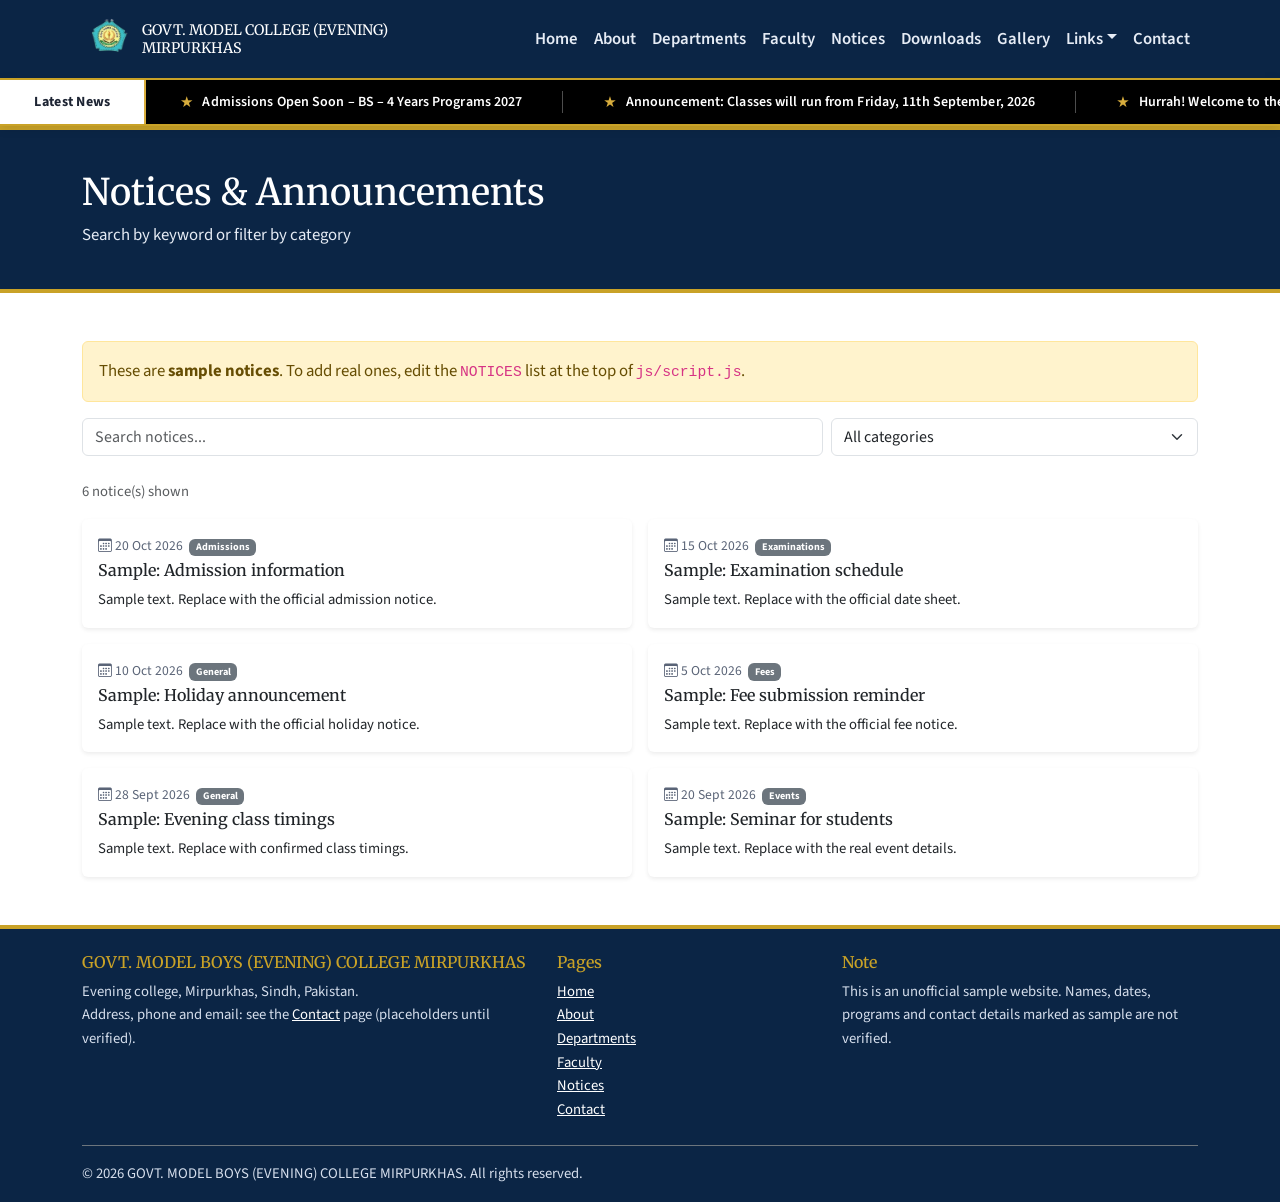
<file: notices.html>
<!DOCTYPE html>
<html lang="en">
<head>
	<meta charset="utf-8">
	<meta name="viewport" content="width=device-width, initial-scale=1">
	<title>Home | GOVT. MODEL COLLEGE (EVENING) MIRPURKHAS</title>
	<meta name="description" content="Official-style website of Govt. Model Boys (Evening) College Mirpurkhas: about, departments, faculty, notices and contact.">
	<meta property="og:title" content="Home | GOVT. MODEL BOYS (EVENING) COLLEGE MIRPURKHAS">
	<meta property="og:description" content="Official-style website of Govt. Model Boys (Evening) College Mirpurkhas: about, departments, faculty, notices and contact.">
	<meta property="og:type" content="website">
	<link rel="icon" type="image/x-icon" href="img/logo.png">
	<link rel="stylesheet" href="https://cdnjs.cloudflare.com/ajax/libs/font-awesome/5.15.1/css/all.min.css">
	<link href="https://cdn.jsdelivr.net/npm/bootstrap@5.3.3/dist/css/bootstrap.min.css" rel="stylesheet">
	<link href="https://cdn.jsdelivr.net/npm/bootstrap-icons@1.11.3/font/bootstrap-icons.min.css" rel="stylesheet">
	<link href="https://fonts.googleapis.com/css2?family=Merriweather:wght@700&family=Source+Sans+3:wght@400;600&display=swap" rel="stylesheet">
	<link href="css/style.css" rel="stylesheet">
</head>

<body>
	<a class="skip-link" href="#main">Skip to main content</a>

<section class="site-nav">
	<nav class="navbar navbar-expand-lg " aria-label="Main navigation">
		<div class="container">
			<a class="navbar-brand d-flex align-items-center gap-2" href="index.html"><img src="img/logo.png" alt="College logo placeholder" width="52" height="52">
				<span class="brand-name">GOVT. MODEL COLLEGE (EVENING) MIRPURKHAS</span>
			</a>
			<button class="navbar-toggler" type="button" data-bs-toggle="collapse" data-bs-target="#menu" aria-controls="menu" aria-expanded="false" aria-label="Toggle navigation">
				<span class="navbar-toggler-icon"></span>
			</button>
			<div class="collapse navbar-collapse" id="menu">
				<ul class="navbar-nav ms-auto">
					<li class="nav-item"><a class="nav-link" href="index.html">Home</a></li>
					<li class="nav-item"><a class="nav-link" href="about.html">About</a></li>
					<li class="nav-item"><a class="nav-link" href="departments.html">Departments</a></li>
					<li class="nav-item"><a class="nav-link" href="faculty.html">Faculty</a></li>
					<li class="nav-item"><a class="nav-link" href="notices.html">Notices</a></li>
					<li class="nav-item dropdown"><a class="nav-link" href="Downloads.html">Downloads</a></li>
					<li class="nav-item"><a class="nav-link" href="Gallery.html">Gallery</a></li>
                    <li class="nav-item dropdown">
                        <a class="nav-link dropdown-toggle" href="#" id="linksMenu" role="button"
                            data-bs-toggle="dropdown" aria-expanded="false">Links</a>

                        <ul class="dropdown-menu" aria-labelledby="linksMenu">
                            <li><a class="dropdown-item" href="https://usindh.edu.pk/" target="_blank" rel="noopener noreferrer">University Of sindh</a></li>
                            <li><a class="dropdown-item" href="https://bisempk.edu.pk/" target="_blank" rel="noopener noreferrer">BISE Mirpurkhas</a></li>
                            <li><a class="dropdown-item" href="https://ebooks.stbb.edu.pk/" target="_blank" rel="noopener noreferrer">Sindh textbooks Board</a></li>
                        </ul>
                    </li>
					<li class="nav-item"><a class="nav-link" href="contact.html">Contact</a></li></ul>
			</div>
		</div>
	</nav>
	<div class="giaccs-ticker-bar">
    <!-- LEFT LABEL -->
    <div class="giaccs-ticker-label">
        Latest News
    </div>
    <!-- MOVING AREA -->
    <div class="giaccs-ticker-window">
        <div class="giaccs-ticker-track" id="giaccsTickerTrack">
        	<div class="giaccs-ticker-item">
        		<span class="giaccs-ticker-star">★</span>
        		<a href="#" target="_blank" rel="noopener noreferrer">Admissions Open Soon – BS – 4 Years Programs 2027</a>
        	</div>
        	<span class="giaccs-ticker-separator"></span>

        	<div class="giaccs-ticker-item">
        		<span class="giaccs-ticker-star">★</span>
        		<a href="#" target="_blank" rel="noopener noreferrer">Announcement: Classes will run from Friday, 11th September, 2026</a>
        	</div>

        	<span class="giaccs-ticker-separator"></span>
        	<div class="giaccs-ticker-item">
        		<span class="giaccs-ticker-star">★</span>
        		<a href="#" target="_blank" rel="noopener noreferrer">Hurrah! Welcome to the Official Website of Govt Model Arts &amp; Commerce College, Mirpurkhas Sindh</a>
        	</div>

        	<span class="giaccs-ticker-separator"></span>
        	<div class="giaccs-ticker-old-posts">
        		<span class="old-star">★</span>
        		<a href="#" target="_blank" rel="noopener noreferrer">Missed Old Post..! Please Click Here</a>
        	</div>
        	</div>
        </div>
	</div>
</section>
		<main id="main">
			<section class="page-hero">
				<div class="container">
					<h1>Notices &amp; Announcements</h1>
					<p class="mb-0">Search by keyword or filter by category</p>
				</div>
			</section>
			<section class="section">
				<div class="container">
					<div class="alert alert-warning">
						These are <strong>sample notices</strong>. To add real ones, edit the <code>NOTICES</code> list at the top of <code>js/script.js</code>.
					</div>
					<div class="row g-2 mb-4">
						<div class="col-md-8">
							<label class="visually-hidden" for="notice-search">Search notices</label>
							<input id="notice-search" type="search" class="form-control" placeholder="Search notices...">
						</div>
						<div class="col-md-4">
							<label class="visually-hidden" for="notice-category">Category</label>
							<select id="notice-category" class="form-select">
								<option value="">All categories</option>
							</select>
						</div>
					</div>
					<p id="notice-count" class="small text-muted" aria-live="polite"></p>
					<div id="notice-list" class="row g-3"></div>
				</div>
			</section>
		</main>
	</section>

	<footer class="site-footer">
		<div class="container">
			<div class="row g-4 py-4">
				<div class="col-md-5">
					<h2 class="h6 text-gold">GOVT. MODEL BOYS (EVENING) COLLEGE MIRPURKHAS</h2>
					<p class="small mb-0">
						Evening college, Mirpurkhas, Sindh, Pakistan.<br>
						Address, phone and email: see the <a href="contact.html">Contact</a> page (placeholders until verified).
					</p>
				</div>
				<div class="col-6 col-md-3">
					<h2 class="h6 text-gold">Pages</h2>
					<ul class="list-unstyled small mb-0">
						<li><a href="index.html">Home</a></li>
						<li><a href="about.html">About</a></li>
						<li><a href="departments.html">Departments</a></li>
						<li><a href="faculty.html">Faculty</a></li>
						<li><a href="notices.html">Notices</a></li>
						<li><a href="contact.html">Contact</a></li>
					</ul>
				</div>
				<div class="col-6 col-md-4">
					<h2 class="h6 text-gold">Note</h2>
					<p class="small mb-0">This is an unofficial sample website. Names, dates, programs and contact details marked as sample are not verified.</p>
				</div>
			</div>
			<div class="border-top border-secondary py-3 small">
				&copy; <span id="year">2026</span> GOVT. MODEL BOYS (EVENING) COLLEGE MIRPURKHAS. All rights reserved.
			</div>
		</div>
	</footer>

	<script src="https://cdn.jsdelivr.net/npm/bootstrap@5.3.3/dist/js/bootstrap.bundle.min.js"></script>
	<script src="js/script.js"></script>
</body>
</html>
</file>
<file: css/style.css>
/* Shared styles. Edit the colour variables below to re-theme the site. */
:root {
    --navy: #0b2545;
    --navy2: #13315c;
    --gold: #c9a227;
    --goldd: #8a6d0b;
    --ivory: #f7f5ee;
    --ink: #1d2433;
}

body {
    font-family: "Source Sans 3", system-ui, sans-serif;
    color: var(--ink);
    font-size: 1.05rem;
    line-height: 1.6;
}

h1,
h2,
h3,
.brand-name {
    font-family: Merriweather, Georgia, serif;
    color: var(--navy);
}

h2 {
    font-size: 1.6rem;
    margin-bottom: 1rem;
}

a {
    color: var(--navy2);
}

.skip-link {
    position: absolute;
    left: -999px;
    background: var(--gold);
    color: #000;
    padding: .5rem 1rem;
    z-index: 2000;
}

.skip-link:focus {
    left: 0;
}

:focus-visible {
    outline: 3px solid var(--gold);
    outline-offset: 2px;
}

.topbar {
    background: #061528;
    color: #dfe6f1;
}

.badge-sample {
    background: var(--gold);
    color: #241c00;
    font-size: .65rem;
    vertical-align: middle;
    letter-spacing: .03em;
}

.site-nav {
    position: sticky;
    top: 0;
    z-index: 1020;
    background: var(--navy);
    border-bottom: 4px solid var(--gold);
}

.brand-name {
    color: #fff;
    font-size: .9rem;
    line-height: 1.25;
    max-width: 280px;
    white-space: normal;
}

.site-nav .nav-link {
    color: #e6ecf5;
    font-weight: 600;
    padding: .6rem .9rem;
}

.site-nav .nav-link:hover,
.site-nav .nav-link.active {
    color: var(--gold);
}

.site-nav .navbar-toggler {
    border-color: rgba(255, 255, 255, .5);
    background: #fff;
}

.hero {
    background: linear-gradient(135deg, var(--navy), var(--navy2));
    color: #fff;
    padding: 4rem 0;
}

.hero h1 {
    color: #fff;
    font-size: clamp(1.7rem, 4vw, 2.7rem);
    line-height: 1.25;
}

.hero-kicker {
    color: var(--gold);
    font-weight: 600;
}

.page-hero {
    background: var(--navy);
    color: #e6ecf5;
    padding: 2.5rem 0;
    border-bottom: 4px solid var(--gold);
}

.page-hero h1 {
    color: #fff;
    font-size: clamp(1.6rem, 3.5vw, 2.3rem);
}

.btn-gold {
    background: var(--gold);
    color: #1a1400;
    font-weight: 600;
    border: 0;
}

.btn-gold:hover {
    background: #dcb43a;
    color: #1a1400;
}

.btn-navy {
    background: var(--navy);
    color: #fff;
}

.btn-navy:hover {
    background: var(--navy2);
    color: #fff;
}

.section {
    padding: 3rem 0;
}

.section.alt {
    background: var(--ivory);
}

.feature {
    border: 0;
    border-top: 4px solid var(--gold);
    box-shadow: 0 1px 6px rgba(0, 0, 0, .08);
}

.feature i {
    font-size: 2rem;
    color: var(--goldd);
}

.text-gold {
    color: var(--gold);
}

.text-gold-d {
    color: var(--goldd);
}

.notice-card {
    border-left: 5px solid var(--gold);
}

.notice-meta {
    font-size: .85rem;
    color: #5a6477;
}

.map-box {
    background: var(--ivory);
    border: 2px dashed #b9b39d;
    border-radius: .5rem;
    min-height: 200px;
    display: flex;
    flex-direction: column;
    align-items: center;
    justify-content: center;
    text-align: center;
    padding: 1rem;
    font-size: .95rem;
}

.map-box i {
    font-size: 2.5rem;
    color: var(--navy);
}

.contact-list li {
    display: flex;
    gap: .75rem;
    margin-bottom: .75rem;
}

.contact-list i {
    color: var(--goldd);
}

.site-footer {
    background: var(--navy);
    color: #d5deec;
    border-top: 4px solid var(--gold);
}

.site-footer a {
    color: #fff;
}
.giaccs-stats {
    width: 100%;
    max-width: 1200px;
    margin: 0 auto;
    padding: 15px 0;
    font-family: Arial, sans-serif;
    box-sizing: border-box;
}

.giaccs-stats-grid {
    display: grid;
    grid-template-columns: repeat(4, minmax(0, 1fr));
    gap: 20px;
}

.giaccs-stat-card {
    position: relative;
    min-height: 185px;
    padding: 28px 20px 24px;
    box-sizing: border-box;
    text-align: center;
    background: #F6FAF6;
    border: 1px solid #c9a227;
    border-radius: 12px;
    box-shadow: 0 7px 20px rgba(3,75,11,.12);
    transition: transform .3s ease, box-shadow .3s ease;
    overflow: hidden;
}

.giaccs-stat-card::before {
    content: "";
    position: absolute;
    top: 0;
    left: 0;
    width: 100%;
    height: 5px;
    background: #c9a227;
}

.giaccs-stat-card:nth-child(even)::before {
    background: #c9a227;
}

.giaccs-stat-card:hover {
    transform: translateY(-7px);
    box-shadow: 0 14px 28px rgba(3,75,11,.18);
}


/* Icon */
.giaccs-stat-icon {
    width: 54px;
    height: 54px;
    margin: 0 auto 12px;
    display: flex;
    align-items: center;
    justify-content: center;
    border-radius: 50%;
    background: #0b2545;
    color: #FFFFFF;
    font-size: 26px;
    line-height: 1;
}

.giaccs-stat-card:nth-child(even) .giaccs-stat-icon {
    background: #0b2545;
    color: #0b2545;
}


/* Number */
.giaccs-stat-number {
    margin: 0;
    font-size: 40px;
    line-height: 1.1;
    font-weight: 800;
    color: #0b2545;
    font-variant-numeric: tabular-nums;
}


/* Plus */
.giaccs-stat-plus {
    font-size: 32px;
    font-weight: 800;
    color: #D8AD3D;
}


/* Title */
.giaccs-stat-title {
    margin-top: 10px;
    font-size: 15px;
    line-height: 1.4;
    font-weight: 700;
    color: #1d2433;
    text-transform: uppercase;
    letter-spacing: .4px;
}


/* Tablet */
@media (max-width: 991px) {

    .giaccs-stats-grid {
        grid-template-columns: repeat(2, minmax(0, 1fr));
        gap: 16px;
    }

    .giaccs-stat-card {
        min-height: 175px;
    }
}


/* Mobile */
@media (max-width: 600px) {

    .giaccs-stats {
        padding: 8px 0;
    }

    .giaccs-stats-grid {
        grid-template-columns: repeat(2, minmax(0, 1fr));
        gap: 11px;
    }

    .giaccs-stat-card {
        min-height: 155px;
        padding: 21px 10px 18px;
        border-radius: 9px;
    }

    .giaccs-stat-icon {
        width: 42px;
        height: 42px;
        margin-bottom: 9px;
        font-size: 20px;
    }

    .giaccs-stat-number {
        font-size: 30px;
    }

    .giaccs-stat-plus {
        font-size: 24px;
    }

    .giaccs-stat-title {
        margin-top: 8px;
        font-size: 11px;
        letter-spacing: .2px;
    }
}


/* =========================================================
   MAIN TICKER
========================================================= */

#giaccs-news-ticker{
    width:100%;
    box-sizing:border-box;
    font-family:Arial,Helvetica,sans-serif;
}


/* =========================================================
   TICKER BAR
========================================================= */

.giaccs-ticker-bar{

    width:100%;

    height:48px;

    display:flex;
    align-items:center;

    background:black;

    border-top:2px solid #c9a227;
    border-bottom:2px solid #c9a227;

    overflow:hidden;

    box-sizing:border-box;

    box-shadow:
        0 3px 10px rgba(0,0,0,.10);
}


/* =========================================================
   LEFT LABEL
========================================================= */

.giaccs-ticker-label{

    height:100%;

    min-width:145px;

    padding:0 18px;

    display:flex;
    align-items:center;
    justify-content:center;

    background:#FFFFFF;

    color:#1d2433;

    font-size:14px;

    font-weight:700;

    letter-spacing:.3px;

    white-space:nowrap;

    position:relative;

    z-index:5;

    box-sizing:border-box;
}


/* =========================================================
   GOLD SEPARATOR
========================================================= */

.giaccs-ticker-label::after{

    content:"";

    position:absolute;

    right:-1px;
    top:0;

    width:2px;
    height:100%;

    background:#D8AD3D;
}


/* =========================================================
   MOVING WINDOW
========================================================= */

.giaccs-ticker-window{

    flex:1;

    height:100%;

    overflow:hidden;

    position:relative;

    display:flex;
    align-items:center;
}


/* =========================================================
   MOVING TRACK
========================================================= */

.giaccs-ticker-track{

    display:flex;
    align-items:center;

    width:max-content;

    height:100%;

    animation:
        giaccsTickerMove 34s linear infinite;

    will-change:transform;
}


/* =========================================================
   PAUSE ON HOVER
========================================================= */

.giaccs-ticker-window:hover
.giaccs-ticker-track{

    animation-play-state:paused;
}


/* =========================================================
   EACH POST
========================================================= */

.giaccs-ticker-item{

    display:flex;
    align-items:center;

    height:100%;

    flex-shrink:0;

    padding:0 35px;

    box-sizing:border-box;
}


/* =========================================================
   STAR
========================================================= */

.giaccs-ticker-star{

    color:#D8AD3D;

    font-size:15px;

    font-weight:700;

    margin-right:9px;

    line-height:1;
}


/* =========================================================
   POST LINK
========================================================= */

.giaccs-ticker-item a{

    color:#FFFFFF !important;

    text-decoration:none !important;

    font-size:14px;

    font-weight:600;

    letter-spacing:.1px;

    white-space:nowrap;

    transition:
        color .2s ease;
}


/* =========================================================
   POST HOVER
========================================================= */

.giaccs-ticker-item a:hover{

    color:#D8AD3D !important;

}


/* =========================================================
   SEPARATOR
========================================================= */

.giaccs-ticker-separator{

    width:1px;

    height:22px;

    background:rgba(255,255,255,.30);

    margin:0 5px;

    flex-shrink:0;
}


/* =========================================================
   OLD POSTS LINK
========================================================= */

.giaccs-ticker-old-posts{

    display:flex;

    align-items:center;

    height:100%;

    flex-shrink:0;

    padding:0 35px;
}


/* GOLD STAR */

.giaccs-ticker-old-posts .old-star{

    color:#D8AD3D;

    font-size:15px;

    margin-right:9px;

    line-height:1;
}


/* OLD POSTS LINK */

.giaccs-ticker-old-posts a{

    color:#D8AD3D !important;

    text-decoration:none !important;

    font-size:14px;

    font-weight:700;

    white-space:nowrap;

    transition:
        color .2s ease,
        text-shadow .2s ease;
}


/* =========================================================
   OLD POSTS HOVER
========================================================= */

.giaccs-ticker-old-posts a:hover{

    color:#FFFFFF !important;

    text-shadow:
        0 0 6px rgba(216,173,61,.65);
}


/* =========================================================
   LOADING
========================================================= */

.giaccs-ticker-loading{

    color:#FFFFFF;

    font-size:13px;

    font-weight:600;

    padding-left:25px;

    white-space:nowrap;
}


/* =========================================================
   ERROR
========================================================= */

.giaccs-ticker-error{

    color:#FFFFFF;

    font-size:13px;

    font-weight:600;

    padding-left:25px;

    white-space:nowrap;
}


/* =========================================================
   ANIMATION
========================================================= */

@keyframes giaccsTickerMove{

    0%{

        transform:translateX(0);

    }

    100%{

        transform:translateX(-50%);

    }

}


/* =========================================================
   MOBILE
========================================================= */

@media(max-width:700px){

    .giaccs-ticker-bar{

        height:44px;

    }


    .giaccs-ticker-label{

        min-width:105px;

        padding:0 10px;

        font-size:12px;

    }


    .giaccs-ticker-item{

        padding:0 22px;

    }


    .giaccs-ticker-item a{

        font-size:13px;

        font-weight:600;

    }


    .giaccs-ticker-star{

        font-size:13px;

        margin-right:7px;

    }


    .giaccs-ticker-old-posts{

        padding:0 22px;

    }


    .giaccs-ticker-old-posts a{

        font-size:13px;

    }


    .giaccs-ticker-track{

        animation-duration:30s;

    }

}


/* =========================================================
   SMALL MOBILE
========================================================= */

@media(max-width:420px){

    .giaccs-ticker-label{

        min-width:92px;

        padding:0 8px;

        font-size:11px;

    }


    .giaccs-ticker-item{

        padding:0 18px;

    }


    .giaccs-ticker-item a{

        font-size:12px;

        font-weight:600;

    }


    .giaccs-ticker-old-posts{

        padding:0 18px;

    }


    .giaccs-ticker-old-posts a{

        font-size:12px;

    }

}
@media (prefers-reduced-motion: reduce) {
    * {
        scroll-behavior: auto !important;
        transition: none !important;
    }
}


/* Downloads dropdown items */
.site-nav .dropdown-menu {
  border: 0;
  border-top: 3px solid var(--gold);
  border-radius: 0 0 .35rem .35rem;
}
.site-nav .dropdown-item {
    color: var(--navy);
    font-weight: 600;
}
.site-nav .dropdown-item:hover,
.site-nav .dropdown-item:focus {
  background-color: var(--navy);
  color: var(--gold);
}

/* Downloads page styles (kept here so only Downloads.html needs adding) */
.dl-section{
    scroll-margin-top:1rem;
    margin-bottom:2.5rem
}
.dl-section:target h2{
    border-bottom-color:var(--navy)
}
.dl-section h2{
    border-bottom:3px solid var(--gold);
    padding-bottom:.4rem;
    display:flex;
    align-items:center;
    gap:.6rem
}
.dl-item{
    display:flex;
    align-items:center;
    gap:1rem;
    padding:.9rem 1rem;
    border:1px solid #dde3ee;
    border-left:5px solid var(--gold);
    border-radius:.4rem;
    background:#fff;
    margin-bottom:.75rem
}
.dl-item .dl-icon{
    font-size:1.9rem;
    color:var(--goldd)
}
.dl-item .dl-meta{
    font-size:.85rem;
    color:#5a6477
}
.dl-item .dl-body{
    flex:1;
    min-width:0
}
.dl-item .btn{
    white-space:nowrap
}
.dl-nav .btn{
    border:2px solid var(--navy);
    color:var(--navy);
    font-weight:600;
    margin:0 .35rem .5rem 0
}
.dl-nav .btn:hover{
    background:var(--navy);
    color:var(--gold)
}
@media (max-width:575.98px){.dl-item{flex-wrap:wrap}.dl-item .btn{width:100%}}

/* Gallery page styles (kept here so only Gallery.html needs adding) */

.gal-filters .btn{border:2px solid var(--navy);color:var(--navy);font-weight:600;margin:0 .35rem .6rem 0}
.gal-filters .btn:hover{background:var(--navy);color:#fff}
.gal-filters .btn.active{background:var(--navy);color:var(--gold)}
.gal-item{display:block;width:100%;padding:0;border:0;background:#000;border-radius:.4rem;overflow:hidden;position:relative;cursor:zoom-in;box-shadow:0 1px 6px rgba(0,0,0,.15)}
.gal-item img{width:100%;aspect-ratio:4/3;object-fit:cover;display:block;transition:transform .3s,opacity .3s}
.gal-item:hover img,.gal-item:focus-visible img{transform:scale(1.05);opacity:.85}
.gal-cap{position:absolute;left:0;right:0;bottom:0;padding:.5rem .75rem;background:linear-gradient(transparent,rgba(6,21,40,.9));color:#fff;text-align:left;font-size:.9rem}
.gal-cap small{color:var(--gold)}
#lightbox .modal-content{background:#061528;color:#fff}
#lightbox img{max-height:70vh;object-fit:contain;width:100%}
.lb-nav{position:absolute;top:50%;transform:translateY(-50%);z-index:5;background:rgba(0,0,0,.55);color:#fff;border:0;width:44px;height:44px;border-radius:50%;font-size:1.3rem}
.lb-nav:hover{background:var(--gold);color:#000}.lb-prev{left:.5rem}.lb-next{right:.5rem}
</file>
